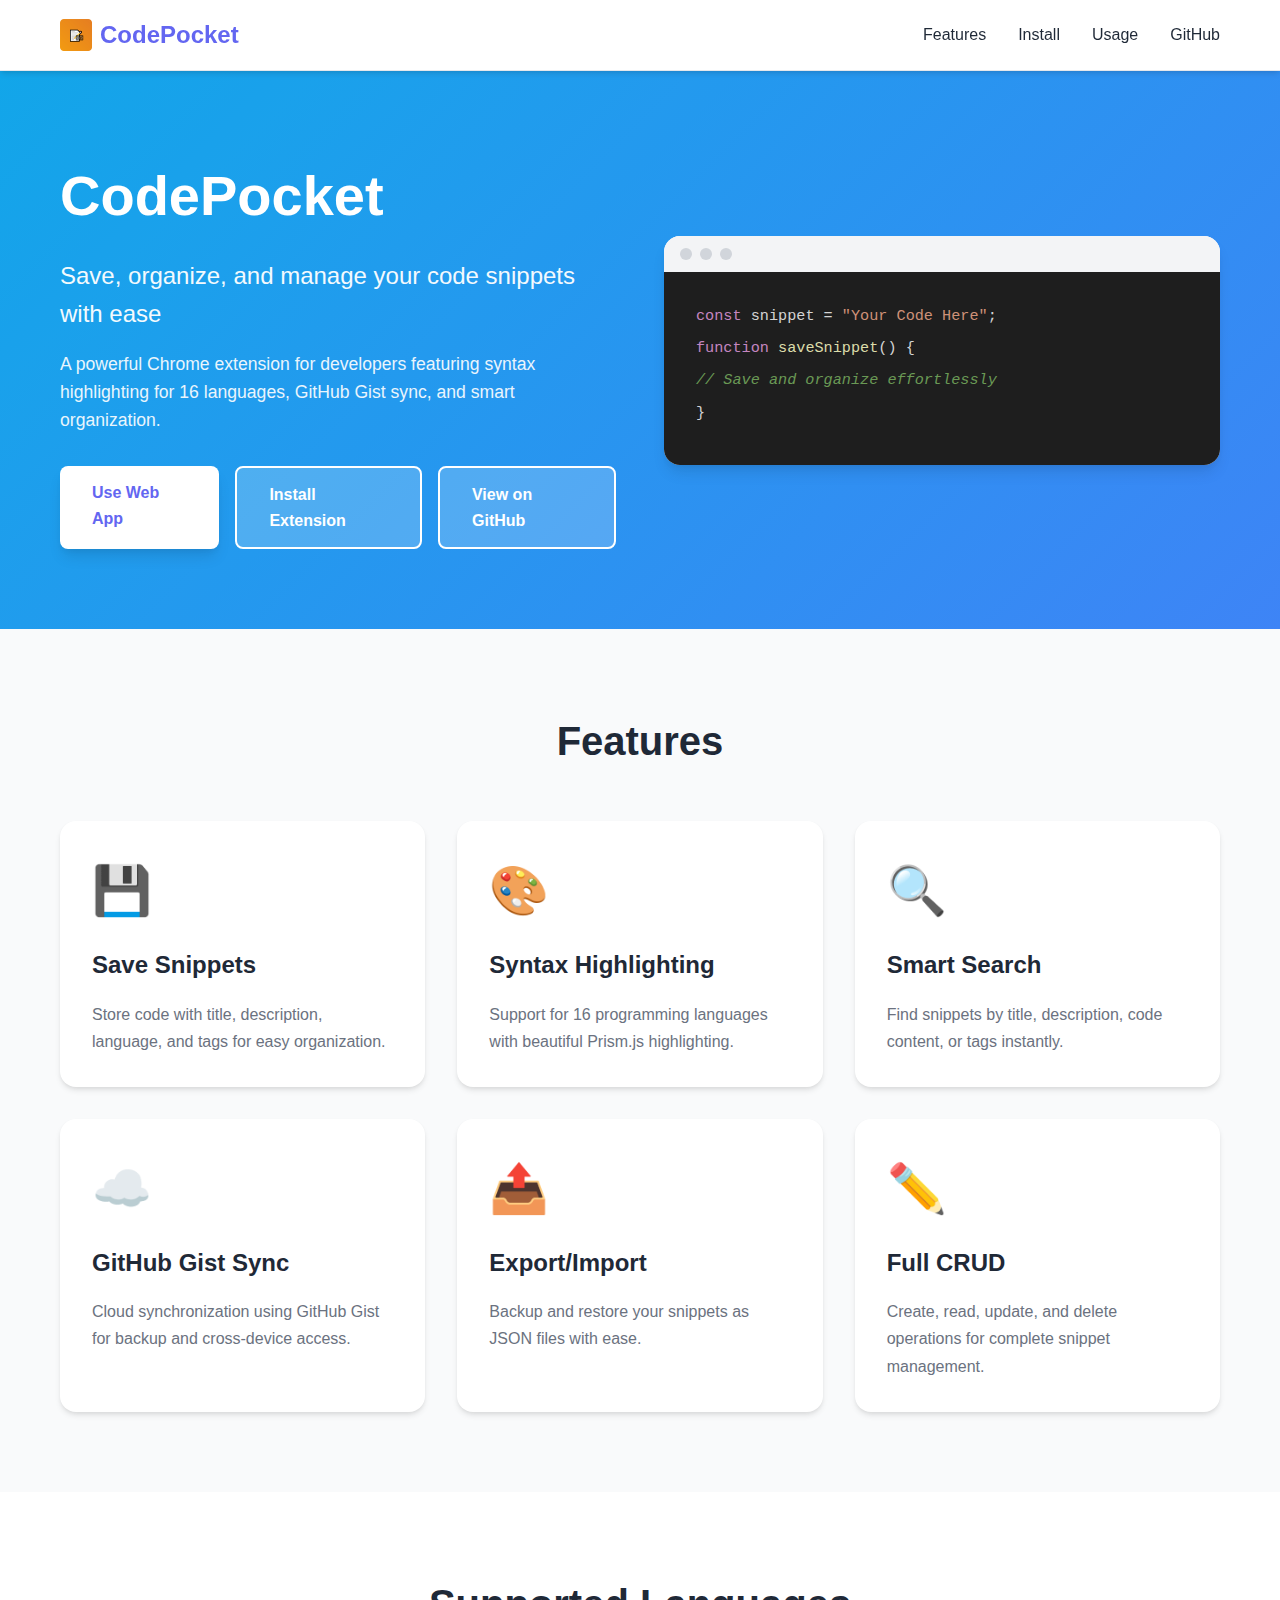
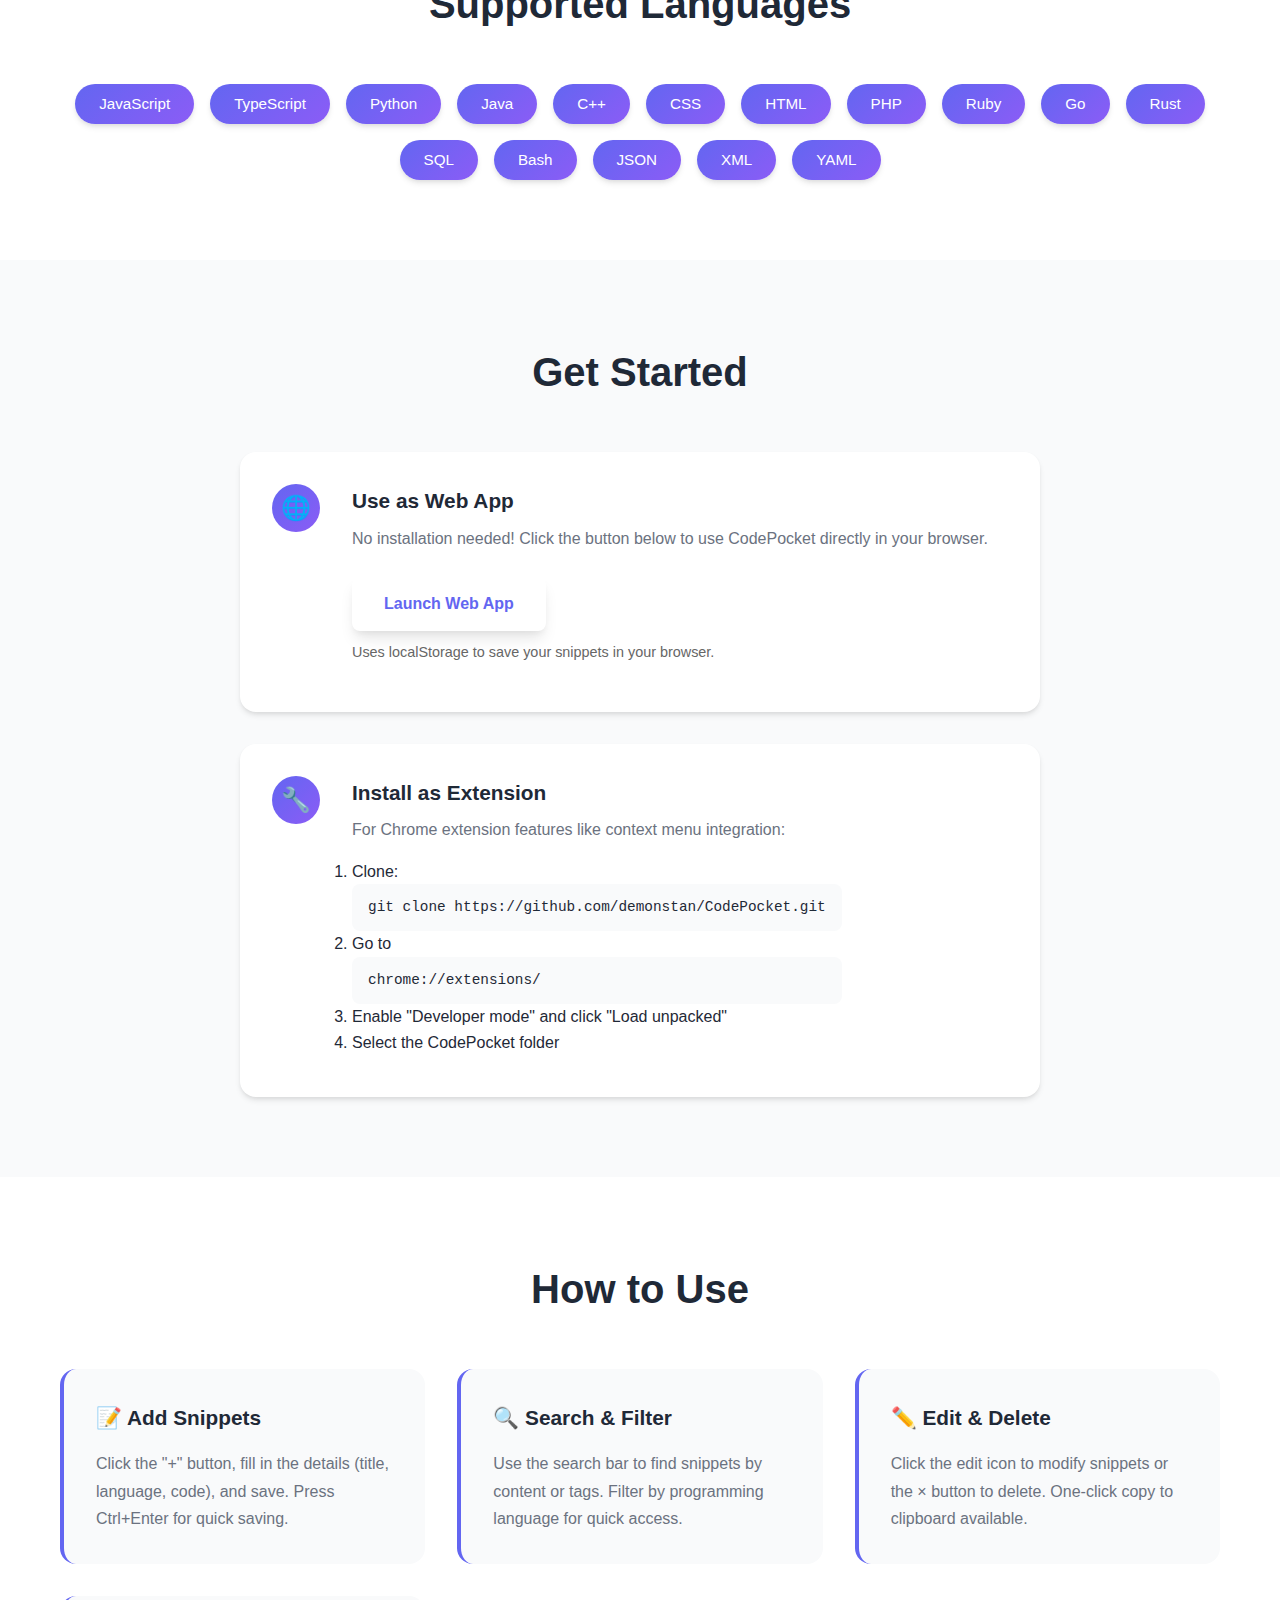
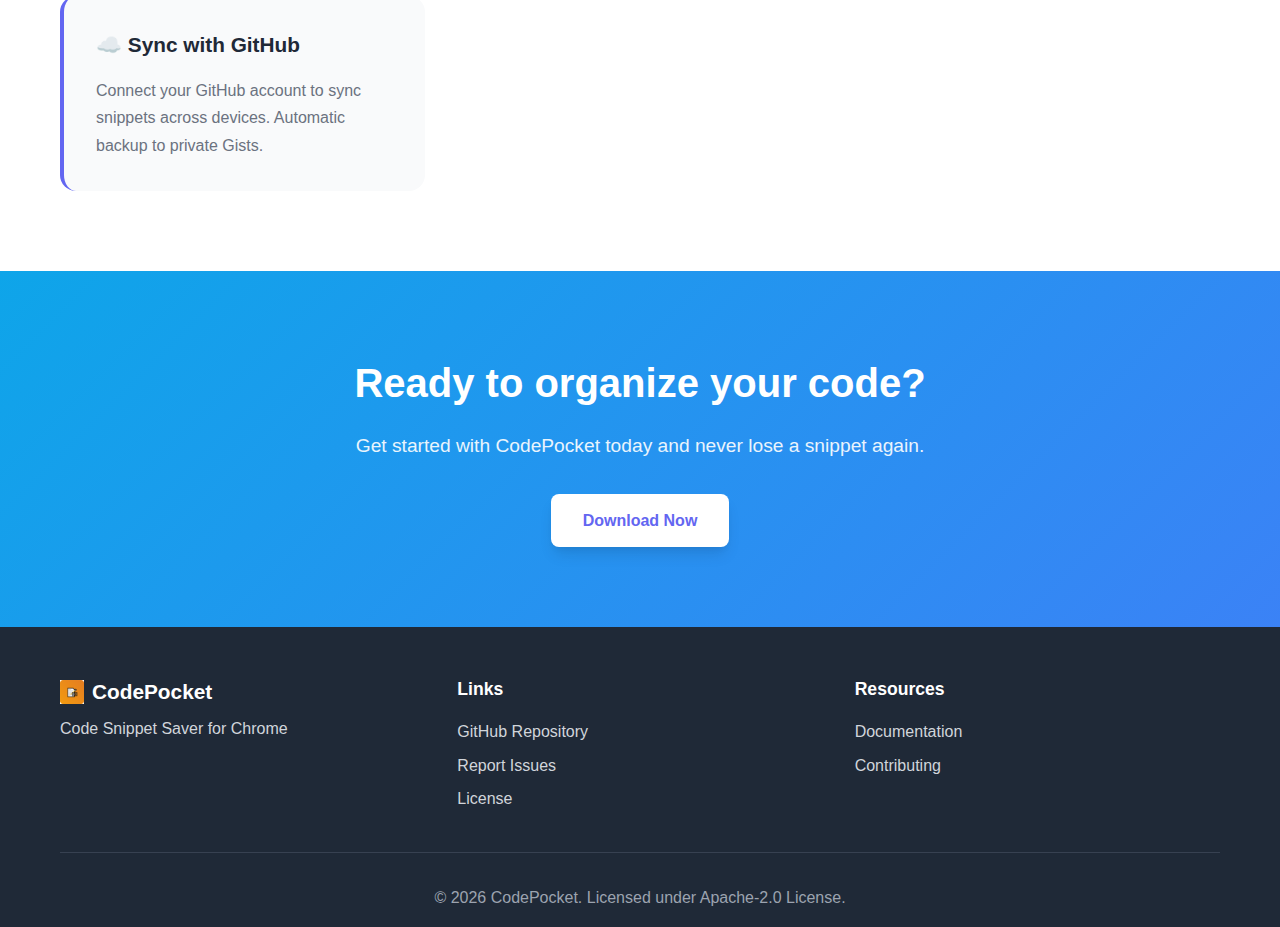
<file: index.html>
<!DOCTYPE html>
<html lang="en">
<head>
    <meta charset="UTF-8">
    <meta name="viewport" content="width=device-width, initial-scale=1.0">
    <meta name="description" content="CodePocket - A powerful Chrome extension for saving, organizing, and managing code snippets with syntax highlighting and GitHub Gist sync.">
    <title>CodePocket - Code Snippet Saver Chrome Extension</title>
    <link rel="stylesheet" href="landing.css">
</head>
<body>
    <nav class="navbar">
        <div class="container">
            <div class="nav-content">
                <div class="logo">
                    <img src="icons/icon128.png" alt="CodePocket" width="32" height="32">
                    <span>CodePocket</span>
                </div>
                <div class="nav-links">
                    <a href="#features">Features</a>
                    <a href="#install">Install</a>
                    <a href="#usage">Usage</a>
                    <a href="https://github.com/demonstan/CodePocket" target="_blank" rel="noopener">GitHub</a>
                </div>
            </div>
        </div>
    </nav>

    <header class="hero">
        <div class="container">
            <div class="hero-content">
                <h1>CodePocket</h1>
                <p class="tagline">Save, organize, and manage your code snippets with ease</p>
                <p class="description">A powerful Chrome extension for developers featuring syntax highlighting for 16 languages, GitHub Gist sync, and smart organization.</p>
                <div class="cta-buttons">
                    <a href="popup.html" class="btn btn-primary">Use Web App</a>
                    <a href="#install" class="btn btn-secondary">Install Extension</a>
                    <a href="https://github.com/demonstan/CodePocket" class="btn btn-secondary" target="_blank" rel="noopener">View on GitHub</a>
                </div>
            </div>
            <div class="hero-image">
                <div class="extension-preview">
                    <div class="preview-header">
                        <span class="preview-dot"></span>
                        <span class="preview-dot"></span>
                        <span class="preview-dot"></span>
                    </div>
                    <div class="preview-content">
                        <div class="code-line"><span class="keyword">const</span> snippet = <span class="string">"Your Code Here"</span>;</div>
                        <div class="code-line"><span class="keyword">function</span> <span class="function">saveSnippet</span>() {</div>
                        <div class="code-line">  <span class="comment">// Save and organize effortlessly</span></div>
                        <div class="code-line">}</div>
                    </div>
                </div>
            </div>
        </div>
    </header>

    <section id="features" class="features">
        <div class="container">
            <h2>Features</h2>
            <div class="features-grid">
                <div class="feature-card">
                    <div class="feature-icon">💾</div>
                    <h3>Save Snippets</h3>
                    <p>Store code with title, description, language, and tags for easy organization.</p>
                </div>
                <div class="feature-card">
                    <div class="feature-icon">🎨</div>
                    <h3>Syntax Highlighting</h3>
                    <p>Support for 16 programming languages with beautiful Prism.js highlighting.</p>
                </div>
                <div class="feature-card">
                    <div class="feature-icon">🔍</div>
                    <h3>Smart Search</h3>
                    <p>Find snippets by title, description, code content, or tags instantly.</p>
                </div>
                <div class="feature-card">
                    <div class="feature-icon">☁️</div>
                    <h3>GitHub Gist Sync</h3>
                    <p>Cloud synchronization using GitHub Gist for backup and cross-device access.</p>
                </div>
                <div class="feature-card">
                    <div class="feature-icon">📤</div>
                    <h3>Export/Import</h3>
                    <p>Backup and restore your snippets as JSON files with ease.</p>
                </div>
                <div class="feature-card">
                    <div class="feature-icon">✏️</div>
                    <h3>Full CRUD</h3>
                    <p>Create, read, update, and delete operations for complete snippet management.</p>
                </div>
            </div>
        </div>
    </section>

    <section class="languages">
        <div class="container">
            <h2>Supported Languages</h2>
            <div class="language-tags">
                <span class="language-tag">JavaScript</span>
                <span class="language-tag">TypeScript</span>
                <span class="language-tag">Python</span>
                <span class="language-tag">Java</span>
                <span class="language-tag">C++</span>
                <span class="language-tag">CSS</span>
                <span class="language-tag">HTML</span>
                <span class="language-tag">PHP</span>
                <span class="language-tag">Ruby</span>
                <span class="language-tag">Go</span>
                <span class="language-tag">Rust</span>
                <span class="language-tag">SQL</span>
                <span class="language-tag">Bash</span>
                <span class="language-tag">JSON</span>
                <span class="language-tag">XML</span>
                <span class="language-tag">YAML</span>
            </div>
        </div>
    </section>

    <section id="install" class="installation">
        <div class="container">
            <h2>Get Started</h2>
            <div class="install-steps">
                <div class="step">
                    <div class="step-number">🌐</div>
                    <div class="step-content">
                        <h3>Use as Web App</h3>
                        <p>No installation needed! Click the button below to use CodePocket directly in your browser.</p>
                        <a href="popup.html" class="btn btn-primary" style="display: inline-block; margin-top: 10px;">Launch Web App</a>
                        <p style="margin-top: 10px; font-size: 0.9em; color: #666;">Uses localStorage to save your snippets in your browser.</p>
                    </div>
                </div>
                <div class="step">
                    <div class="step-number">🔧</div>
                    <div class="step-content">
                        <h3>Install as Extension</h3>
                        <p>For Chrome extension features like context menu integration:</p>
                        <ol style="text-align: left; margin: 10px 0;">
                            <li>Clone: <code>git clone https://github.com/demonstan/CodePocket.git</code></li>
                            <li>Go to <code>chrome://extensions/</code></li>
                            <li>Enable "Developer mode" and click "Load unpacked"</li>
                            <li>Select the CodePocket folder</li>
                        </ol>
                    </div>
                </div>
            </div>
        </div>
    </section>

    <section id="usage" class="usage">
        <div class="container">
            <h2>How to Use</h2>
            <div class="usage-grid">
                <div class="usage-item">
                    <h3>📝 Add Snippets</h3>
                    <p>Click the "+" button, fill in the details (title, language, code), and save. Press Ctrl+Enter for quick saving.</p>
                </div>
                <div class="usage-item">
                    <h3>🔍 Search & Filter</h3>
                    <p>Use the search bar to find snippets by content or tags. Filter by programming language for quick access.</p>
                </div>
                <div class="usage-item">
                    <h3>✏️ Edit & Delete</h3>
                    <p>Click the edit icon to modify snippets or the × button to delete. One-click copy to clipboard available.</p>
                </div>
                <div class="usage-item">
                    <h3>☁️ Sync with GitHub</h3>
                    <p>Connect your GitHub account to sync snippets across devices. Automatic backup to private Gists.</p>
                </div>
            </div>
        </div>
    </section>

    <section class="cta">
        <div class="container">
            <h2>Ready to organize your code?</h2>
            <p>Get started with CodePocket today and never lose a snippet again.</p>
            <a href="https://github.com/demonstan/CodePocket" class="btn btn-primary" target="_blank" rel="noopener">Download Now</a>
        </div>
    </section>

    <footer class="footer">
        <div class="container">
            <div class="footer-content">
                <div class="footer-section">
                    <div class="footer-logo">
                        <img src="icons/icon128.png" alt="CodePocket" width="24" height="24">
                        <span>CodePocket</span>
                    </div>
                    <p>Code Snippet Saver for Chrome</p>
                </div>
                <div class="footer-section">
                    <h4>Links</h4>
                    <ul>
                        <li><a href="https://github.com/demonstan/CodePocket" target="_blank" rel="noopener">GitHub Repository</a></li>
                        <li><a href="https://github.com/demonstan/CodePocket/issues" target="_blank" rel="noopener">Report Issues</a></li>
                        <li><a href="https://github.com/demonstan/CodePocket/blob/main/LICENSE" target="_blank" rel="noopener">License</a></li>
                    </ul>
                </div>
                <div class="footer-section">
                    <h4>Resources</h4>
                    <ul>
                        <li><a href="https://github.com/demonstan/CodePocket/blob/main/readme.md" target="_blank" rel="noopener">Documentation</a></li>
                        <li><a href="https://github.com/demonstan/CodePocket#contributing" target="_blank" rel="noopener">Contributing</a></li>
                    </ul>
                </div>
            </div>
            <div class="footer-bottom">
                <p>&copy; 2026 CodePocket. Licensed under Apache-2.0 License.</p>
            </div>
        </div>
    </footer>
</body>
</html>
</file>
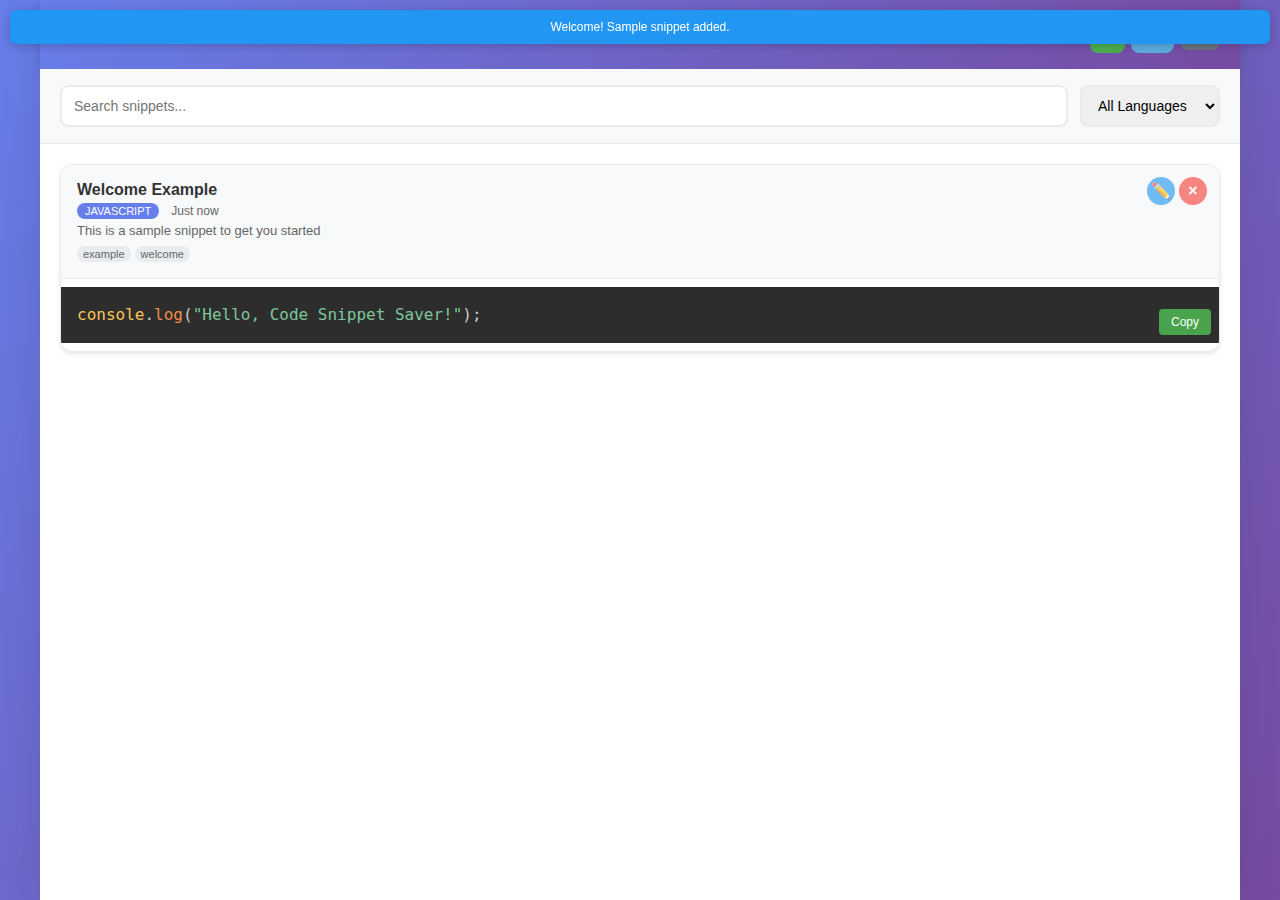
<file: popup.html>
<!DOCTYPE html>
<html lang="en">
<head>
    <meta charset="UTF-8">
    <meta name="viewport" content="width=device-width, initial-scale=1.0">
    <title>Code Snippet Saver</title>
    <link rel="stylesheet" href="popup.css">
    <link rel="stylesheet" href="prism.css">
</head>
<body>
    <div class="container">
        <!-- Header -->
        <header class="header">
            <h1 class="title">
                <span class="icon">
                    <img src="icons/icon128.png" alt="Code snippets" width="24" height="24">
                </span>
                Code Snippets Saver
            </h1>
            <div class="header-actions">
                <button id="addSnippetBtn" class="btn btn-primary" title="Add new snippet">
                    <span class="plus">+</span>
                </button>
                <button id="syncBtn" class="btn btn-sync" title="Sync with GitHub Gist">
                    <span id="syncIcon">☁️</span>
                </button>
                <div class="dropdown">
                    <button id="moreActionsBtn" class="btn btn-secondary dropdown-toggle" title="More actions">
                        ⋯
                    </button>
                    <div id="dropdownMenu" class="dropdown-menu hidden">
                        <button id="autoSyncToggle" class="dropdown-item" title="Toggle auto sync">
                            <span id="autoSyncIcon">🔄</span>
                            <span id="autoSyncText">Auto Sync: ON</span>
                        </button>
                        <button id="importBtn" class="dropdown-item" title="Import snippets">
                            📥 Import
                        </button>
                        <button id="exportBtn" class="dropdown-item" title="Export snippets">
                            📤 Export
                        </button>
                    </div>
                </div>
            </div>
        </header>

        <!-- Search Bar -->
        <div class="search-container">
            <input type="text" id="searchInput" placeholder="Search snippets..." class="search-input">
            <select id="languageFilter" class="language-filter">
                <option value="">All Languages</option>
                <option value="javascript">JavaScript</option>
                <option value="python">Python</option>
                <option value="java">Java</option>
                <option value="cpp">C++</option>
                <option value="css">CSS</option>
                <option value="html">HTML</option>
                <option value="php">PHP</option>
                <option value="ruby">Ruby</option>
                <option value="go">Go</option>
                <option value="rust">Rust</option>
                <option value="typescript">TypeScript</option>
                <option value="sql">SQL</option>
                <option value="bash">Bash</option>
                <option value="json">JSON</option>
                <option value="xml">XML</option>
                <option value="yaml">YAML</option>
            </select>
        </div>

        <!-- Add/Edit Snippet Form -->
        <div id="snippetForm" class="snippet-form hidden">
            <div class="form-row">
                <div class="form-group">
                    <label for="snippetTitle">Title *</label>
                    <input type="text" id="snippetTitle" placeholder="Enter snippet title..." required>
                </div>
            </div>

            <div class="form-row">
                <div class="form-group flex-2">
                    <label for="snippetDescription">Description</label>
                    <input type="text" id="snippetDescription" placeholder="Brief description...">
                </div>
                <div class="form-group flex-1">
                    <label for="snippetLanguage">Language *</label>
                    <select id="snippetLanguage" required>
                        <option value="">Select Language</option>
                        <option value="javascript">JavaScript</option>
                        <option value="python">Python</option>
                        <option value="java">Java</option>
                        <option value="cpp">C++</option>
                        <option value="css">CSS</option>
                        <option value="html">HTML</option>
                        <option value="php">PHP</option>
                        <option value="ruby">Ruby</option>
                        <option value="go">Go</option>
                        <option value="rust">Rust</option>
                        <option value="typescript">TypeScript</option>
                        <option value="sql">SQL</option>
                        <option value="bash">Bash</option>
                        <option value="json">JSON</option>
                        <option value="xml">XML</option>
                        <option value="yaml">YAML</option>
                    </select>
                </div>
            </div>

            <div class="form-row">
                <div class="form-group">
                    <label for="snippetTags">Tags (comma-separated)</label>
                    <input type="text" id="snippetTags" placeholder="react, hooks, state...">
                </div>
            </div>

            <div class="form-row">
                <div class="form-group">
                    <label for="snippetCode">Code *</label>
                    <textarea id="snippetCode" placeholder="Enter your code here..." rows="11" required></textarea>
                </div>
            </div>

            <div class="form-actions">
                <button id="saveSnippetBtn" class="btn btn-primary">Save Snippet</button>
                <button id="cancelBtn" class="btn btn-secondary">Cancel</button>
            </div>
        </div>

        <!-- Snippets List -->
        <div id="snippetsList" class="snippets-list"></div>

        <!-- Empty State -->
        <div id="emptyState" class="empty-state hidden">
            <div class="empty-icon">
                <img src="icons/icon128.png" alt="Code snippets" width="64" height="64">
            </div>
            <h3>No snippets yet</h3>
            <p>Start saving your code snippets by clicking the + button above</p>
        </div>

        <!-- GitHub Sync Modal -->
        <div id="syncModal" class="modal hidden">
            <div class="modal-content">
                <div class="modal-header">
                    <h3>GitHub Gist Sync</h3>
                    <button id="closeSyncModal" class="modal-close">×</button>
                </div>
                <div class="modal-body">
                    <!-- Authentication Section -->
                    <div id="authSection">
                        <div class="auth-info">
                            <h4>🔐 Setup GitHub Authentication</h4>
                            <p>To sync your snippets with GitHub Gist, you need to provide a Personal Access Token.</p>
                            <ol>
                                <li>Go to <a href="https://github.com/settings/tokens" target="_blank">GitHub Token Settings</a></li>
                                <li>Click "Generate new token (classic)"</li>
                                <li>Give it a name like "Code Snippet Saver"</li>
                                <li>Select the <strong>gist</strong> scope</li>
                                <li>Click "Generate token" and copy it</li>
                            </ol>
                        </div>
                        <div class="form-group">
                            <label for="githubToken">GitHub Personal Access Token:</label>
                            <input type="password" id="githubToken" placeholder="ghp_xxxxxxxxxxxxxxxxxxxx">
                        </div>
                        <div class="form-actions">
                            <button id="authenticateBtn" class="btn btn-primary">Authenticate</button>
                        </div>
                    </div>

                    <!-- Sync Status Section -->
                    <div id="syncSection" class="hidden">
                        <div class="sync-status">
                            <div class="status-item">
                                <span class="status-label">Account:</span>
                                <span id="githubUsername" class="status-value">-</span>
                            </div>
                            <div class="status-item">
                                <span class="status-label">Last Sync:</span>
                                <span id="lastSyncTime" class="status-value">Never</span>
                            </div>
                            <div class="status-item">
                                <span class="status-label">Gist:</span>
                                <span id="gistStatus" class="status-value">-</span>
                            </div>
                        </div>
                        <div class="sync-actions">
                            <button id="uploadBtn" class="btn btn-primary">📤 Upload to Gist</button>
                            <button id="downloadBtn" class="btn btn-secondary">📥 Download from Gist</button>
                            <button id="disconnectBtn" class="btn btn-danger">🔓 Disconnect</button>
                        </div>
                    </div>

                    <!-- Sync Progress -->
                    <div id="syncProgress" class="sync-progress hidden">
                        <div class="progress-bar">
                            <div class="progress-fill"></div>
                        </div>
                        <div class="progress-text">Syncing...</div>
                    </div>
                </div>
            </div>
        </div>

        <!-- Modal Overlay -->
        <div id="modalOverlay" class="modal-overlay hidden"></div>
    </div>

    <!-- Hidden file input for import -->
    <input type="file" id="fileInput" accept=".json" style="display: none;">

    <!-- Scripts -->
    <script src="prism.js"></script>
    <script src="gist-sync.js"></script>
    <script src="popup.js"></script>
</body>
</html>
</file>
<file: popup.css>
.search-input, .language-filter {
    padding: 10px 12px;
    border: 2px solid #e9ecef;
    border-radius: 8px;
    font-size: 14px;
    transition: all 0.2s ease;
}

.search-input:hover, .language-filter:hover {
    box-shadow: 0 2px 8px rgba(0,0,0,0.1);
}

.search-input:focus, .language-filter:focus {
    outline: none;
    border-color: #667eea;
}

* {
    margin: 0;
    padding: 0;
    box-sizing: border-box;
}

body {
    font-family: -apple-system, BlinkMacSystemFont, 'Segoe UI', Roboto, sans-serif;
    background: linear-gradient(135deg, #667eea 0%, #764ba2 100%);
    color: #333;
    width: 500px;
    min-width: 500px;
    min-height: 500px;
    max-height: 650px;
    overflow-y: overlay; /* Use overlay scrollbar */
    margin: 0;
    scrollbar-gutter: stable;
}

/* Web app mode - full screen styles */
@media screen and (min-width: 769px) {
    body.web-mode {
        width: 100%;
        min-width: 100%;
        max-width: 100%;
        max-height: 100vh;
        min-height: 100vh;
    }
    
    body.web-mode .container {
        max-width: 1200px;
        margin: 0 auto;
        box-shadow: 0 0 40px rgba(0, 0, 0, 0.1);
    }
}

/* Mobile responsive */
@media screen and (max-width: 768px) {
    body {
        width: 100%;
        min-width: 100%;
        max-width: 100%;
    }
}

.container {
    background: white;
    min-height: 100vh;
    display: flex;
    flex-direction: column;
    width: 100%;
    box-sizing: border-box;
}

.header {
    background: linear-gradient(135deg, #667eea 0%, #764ba2 100%);
    color: white;
    padding: 16px 20px;
    display: flex;
    justify-content: space-between;
    align-items: center;
    box-shadow: 0 2px 10px rgba(0,0,0,0.1);
}

.title {
    font-size: 18px;
    font-weight: 600;
    display: flex;
    align-items: center;
    gap: 8px;
}

.icon {
    font-size: 20px;
}

.header-actions {
    display: flex;
    gap: 6px;
    flex-shrink: 0;
}

.btn {
    border: none;
    border-radius: 8px;
    padding: 8px 12px;
    cursor: pointer;
    font-size: 14px;
    font-weight: 500;
    transition: all 0.2s ease;
    display: flex;
    align-items: center;
    justify-content: center;
    position: relative;
    overflow: hidden;
}

.btn::before {
    content: '';
    position: absolute;
    top: 50%;
    left: 50%;
    width: 0;
    height: 0;
    background: rgba(255, 255, 255, 0.3);
    border-radius: 50%;
    transform: translate(-50%, -50%);
    transition: width 0.3s ease, height 0.3s ease;
}

.btn:active::before {
    width: 300px;
    height: 300px;
}

.btn-primary {
    background: #4CAF50;
    color: white;
}

.btn-primary:hover {
    background: #45a049;
}

.btn-primary.success-animation {
    animation: successPulse 0.6s ease;
}

.btn-secondary {
    background: #6c757d;
    color: white;
    border: 1px solid #6c757d;
    min-width: 80px;
}

.btn-secondary:hover {
    background: #5a6268;
}

.btn-danger {
    background: #ff4757;
    color: white;
}

.btn-danger:hover {
    background: #ff3742;
}

.btn-sync {
    background: #5dade2;
    color: white;
    border: 1px solid #5dade2;
    min-width: 40px;
}

.btn-sync:hover {
    background: #3498db;
    border-color: #3498db;
}

.btn-sync.syncing {
    background: #f39c12;
    border-color: #f39c12;
}

.btn-sync.error {
    background: #e74c3c;
    border-color: #e74c3c;
}

.btn-auto-sync {
    background: #e3f2fd;
    color: #1976d2;
    border: 1px solid #bbdefb;
}

.btn-auto-sync:hover {
    background: #bbdefb;
    color: #0d47a1;
}

.btn-auto-sync.active {
    background: #4caf50;
    color: white;
    border-color: #4caf50;
}

.btn-auto-sync.disabled {
    background: #f5f5f5;
    color: #9e9e9e;
    border-color: #e0e0e0;
    cursor: not-allowed;
}

.plus {
    font-size: 18px;
    font-weight: bold;
}

.search-container {
    padding: 16px 20px;
    background: #f8f9fa;
    border-bottom: 1px solid #e9ecef;
    display: flex;
    gap: 12px;
    flex-wrap: wrap;
    opacity: 1;
}

.search-container.hidden {
    opacity: 0;
    pointer-events: none;
}

.search-input {
    flex: 1;
    min-width: 200px;
}

.language-filter {
    min-width: 140px;
    flex-shrink: 0;
}

.snippet-form {
    padding: 20px;
    background: #f8f9fa;
    border-bottom: 1px solid #e9ecef;
    width: 100%;
    box-sizing: border-box;
}

.form-group {
    margin-bottom: 16px;
    flex: 1;
}

.form-row {
    display: flex;
    gap: 12px;
    align-items: flex-end;
}

.flex-1 {
    flex: 1;
}

.flex-2 {
    flex: 2;
}

.form-group label {
    display: block;
    margin-bottom: 6px;
    font-weight: 500;
    color: #555;
}

.form-group input, .form-group select, .form-group textarea {
    width: 100%;
    padding: 10px 12px;
    border: 2px solid #e9ecef;
    border-radius: 8px;
    font-size: 14px;
    font-family: inherit;
    transition: all 0.2s ease;
}

.form-group input:hover, .form-group select:hover, .form-group textarea:hover {
    box-shadow: 0 2px 8px rgba(0,0,0,0.1);
    transition: all 0.2s ease;
}

.form-group textarea {
    font-family: 'Monaco', 'Menlo', 'Ubuntu Mono', monospace;
    resize: vertical;
    min-height: 120px;
}

.form-group input:focus, .form-group select:focus, .form-group textarea:focus {
    outline: none;
    border-color: #667eea;
}

.form-actions {
    display: flex;
    gap: 12px;
    justify-content: flex-end;
}

.snippets-list {
    flex: 1;
    padding: 20px;
    overflow-y: overlay;
    opacity: 1;
}

.snippets-list.hidden {
    opacity: 0;
}

.snippet-card {
    background: white;
    border: 1px solid #e9ecef;
    border-radius: 12px;
    margin-bottom: 16px;
    overflow: hidden;
    box-shadow: 0 2px 4px rgba(0,0,0,0.1);
    transition: all 0.2s ease;
    position: relative;
    opacity: 1;
}

.snippet-card:hover {
    /* transform: translateY(-2px) scale(1.01); */
    box-shadow: 0 8px 25px rgba(0,0,0,0.15);
}

.snippet-header {
    padding: 16px;
    background: #f8f9fa;
    border-bottom: 1px solid #e9ecef;
}

.snippet-title {
    font-size: 16px;
    font-weight: 600;
    color: #333;
    margin-bottom: 4px;
}

.snippet-meta {
    display: flex;
    align-items: center;
    gap: 12px;
    font-size: 12px;
    color: #666;
}

.language-badge {
    background: #667eea;
    color: white;
    padding: 2px 8px;
    border-radius: 12px;
    font-size: 11px;
    font-weight: 500;
}

.snippet-description {
    color: #666;
    font-size: 13px;
    margin-top: 4px;
}

.snippet-tags {
    margin-top: 8px;
    display: flex;
    flex-wrap: wrap;
    gap: 4px;
}

.tag {
    background: #e9ecef;
    color: #666;
    padding: 2px 6px;
    border-radius: 8px;
    font-size: 11px;
}

.snippet-code {
    position: relative;
}

.snippet-code pre {
    margin: 0;
    padding: 16px;
    background: #2d3748;
    overflow-x: auto;
    font-size: 13px;
    line-height: 1.4;
    max-width: 100%;
    word-wrap: break-word;
}

.snippet-code code {
    font-family: 'Monaco', 'Menlo', 'Ubuntu Mono', monospace;
}

.snippet-actions {
    position: absolute;
    top: 12px;
    right: 12px;
    display: flex;
    gap: 4px;
    opacity: 0.7;
    transition: opacity 0.2s ease;
    z-index: 10;
}

.snippet-card:hover .snippet-actions {
    opacity: 1;
}

.action-btn {
    background: rgba(244, 67, 54, 0.9);
    color: white;
    border: none;
    border-radius: 50%;
    width: 28px;
    height: 28px;
    font-size: 16px;
    font-weight: bold;
    cursor: pointer;
    transition: all 0.2s ease;
    display: flex;
    align-items: center;
    justify-content: center;
    line-height: 1;
    position: relative;
    z-index: 20;
}

.action-btn.edit-btn {
    background: rgba(33, 150, 243, 0.9);
}

.action-btn.edit-btn:hover {
    background: rgba(33, 150, 243, 1);
    transform: scale(1.1);
}

.action-btn:hover {
    background: rgba(244, 67, 54, 1);
    transform: scale(1.1);
}

.copy-btn {
    position: absolute;
    bottom: 8px;
    right: 8px;
    background: rgba(76, 175, 80, 0.9);
    color: white;
    border: none;
    border-radius: 4px;
    padding: 6px 12px;
    font-size: 12px;
    cursor: pointer;
    transition: all 0.2s ease;
}

.copy-btn:hover {
    background: rgba(76, 175, 80, 1);
}

.copy-btn.copied {
    background: rgba(33, 150, 243, 0.9);
}

.empty-state {
    text-align: center;
    padding: 60px 20px;
    color: #666;
    opacity: 0;
    transform: translateY(20px);
    animation: fadeInUp 0.5s ease forwards;
}

.empty-icon {
    font-size: 48px;
    margin-bottom: 16px;
    animation: bounceIn 0.8s ease;
}

.empty-state h3 {
    margin-bottom: 8px;
    color: #333;
}

/* Utility classes */
.hidden {
    display: none !important;
}

/* Custom scrollbar - Hidden */
::-webkit-scrollbar {
    width: 0px;
    background: transparent;
}

::-webkit-scrollbar-track {
    background: transparent;
}

::-webkit-scrollbar-thumb {
    background: transparent;
}

::-webkit-scrollbar-thumb:hover {
    background: transparent;
}

/* Hide scrollbar for Firefox */
* {
    scrollbar-width: none;
}

/* Show scrollbar for input elements */
input, textarea, select {
    scrollbar-width: auto;
}

input::-webkit-scrollbar, textarea::-webkit-scrollbar, select::-webkit-scrollbar {
    width: 8px;
}

input::-webkit-scrollbar-track, textarea::-webkit-scrollbar-track, select::-webkit-scrollbar-track {
    background: #f1f1f1;
    border-radius: 4px;
}

input::-webkit-scrollbar-thumb, textarea::-webkit-scrollbar-thumb, select::-webkit-scrollbar-thumb {
    background: #c1c1c1;
    border-radius: 4px;
}

input::-webkit-scrollbar-thumb:hover, textarea::-webkit-scrollbar-thumb:hover, select::-webkit-scrollbar-thumb:hover {
    background: #a8a8a8;
}

/* Animation for new snippets */
@keyframes fadeInUp {
    from {
        opacity: 0;
        transform: translateY(20px);
    }
    to {
        opacity: 1;
        transform: translateY(0);
    }
}

@keyframes slideInDown {
    from {
        opacity: 0;
        transform: translateY(-30px);
    }
    to {
        opacity: 1;
        transform: translateY(0);
    }
}

@keyframes slideOutUp {
    from {
        opacity: 1;
        transform: translateY(0);
    }
    to {
        opacity: 0;
        transform: translateY(-30px);
    }
}

@keyframes bounceIn {
    0% {
        opacity: 0;
        transform: scale(0.3);
    }
    50% {
        opacity: 1;
        transform: scale(1.05);
    }
    70% {
        transform: scale(0.9);
    }
    100% {
        opacity: 1;
        transform: scale(1);
    }
}

@keyframes formSlideIn {
    from {
        opacity: 0;
        transform: translateY(-20px) scale(0.95);
    }
    to {
        opacity: 1;
        transform: translateY(0) scale(1);
    }
}

@keyframes dropdownSlideIn {
    from {
        opacity: 0;
        transform: translateY(-10px) scale(0.95);
    }
    to {
        opacity: 1;
        transform: translateY(0) scale(1);
    }
}

@keyframes ripple {
    0% {
        transform: scale(0);
        opacity: 1;
    }
    100% {
        transform: scale(4);
        opacity: 0;
    }
}

@keyframes successPulse {
    0% {
        background: #4CAF50;
        transform: scale(1);
    }
    50% {
        background: #45a049;
        transform: scale(1.05);
    }
    100% {
        background: #4CAF50;
        transform: scale(1);
    }
}

@keyframes shimmer {
    0% { background-position: -200px 0; }
    100% { background-position: calc(200px + 100%) 0; }
}

.snippet-card.new {
    animation: fadeInUp 0.3s ease;
}

.btn:active {
    transform: scale(0.98);
}

.btn:focus {
    outline: 2px solid rgba(102, 126, 234, 0.3);
    outline-offset: 2px;
}

/* Loading state for buttons */
.btn.loading {
    position: relative;
    color: transparent;
}

.btn.loading::after {
    content: '';
    position: absolute;
    width: 16px;
    height: 16px;
    margin: auto;
    border: 2px solid transparent;
    border-top-color: currentColor;
    border-radius: 50%;
    animation: spin 1s linear infinite;
    top: 0;
    left: 0;
    right: 0;
    bottom: 0;
}

@keyframes spin {
    0% { transform: rotate(0deg); }
    100% { transform: rotate(360deg); }
}

/* Stagger animation for snippet cards */
.snippet-card:nth-child(1) { animation-delay: 0s; }
.snippet-card:nth-child(2) { animation-delay: 0.1s; }
.snippet-card:nth-child(3) { animation-delay: 0.2s; }
.snippet-card:nth-child(4) { animation-delay: 0.3s; }
.snippet-card:nth-child(5) { animation-delay: 0.4s; }

/* Enhanced form field animations */
.form-group input:focus,
.form-group select:focus,
.form-group textarea:focus {
    border-color: #667eea;
    box-shadow: 0 0 0 3px rgba(102, 126, 234, 0.1);
    animation: focusGlow 0.3s ease;
}

@keyframes focusGlow {
    0% { box-shadow: 0 0 0 0 rgba(102, 126, 234, 0.4); }
    100% { box-shadow: 0 0 0 3px rgba(102, 126, 234, 0.1); }
}

/* Copy button success animation */
.copy-btn.success-copy {
    background: rgba(76, 175, 80, 1) !important;
    animation: successPulse 0.5s ease;
}

/* Responsive adjustments */
@media (max-width: 500px) {
    body {
        width: 500px;
        min-width: 420px;
        max-width: 500px;
    }

    .search-container {
        flex-direction: column;
        padding: 12px 16px;
    }

    .language-filter {
        min-width: unset;
    }

    .header {
        padding: 12px 16px;
    }

    .title {
        font-size: 16px;
    }

    .btn {
        padding: 6px 10px;
        font-size: 13px;
    }
}

/* Ensure minimum dimensions */
.container {
    /* min-width: 420px; */
    width: 100%;
}

/* Prevent layout shifts when switching between views */
.snippet-form.hidden {
    display: none !important;
}

.snippets-list.hidden {
    display: none !important;
}

/* Modal Styles */
.modal {
    position: fixed;
    top: 50%;
    left: 50%;
    transform: translate(-50%, -50%) scale(0.7);
    background: white;
    border-radius: 12px;
    box-shadow: 0 10px 30px rgba(0, 0, 0, 0.3);
    z-index: 10000;
    width: 450px;
    max-width: 90%;
    max-height: 90%;
    overflow-y: auto;
    opacity: 0;
    visibility: hidden;
    transition: all 0.3s cubic-bezier(0.34, 1.56, 0.64, 1);
}

.modal.show {
    opacity: 1;
    visibility: visible;
    transform: translate(-50%, -50%) scale(1);
}

.modal-overlay {
    position: fixed;
    top: 0;
    left: 0;
    width: 100%;
    height: 100%;
    background: rgba(0, 0, 0, 0.5);
    z-index: 9999;
    opacity: 0;
    visibility: hidden;
    transition: opacity 0.3s ease, visibility 0.3s ease;
}

.modal-overlay.show {
    opacity: 1;
    visibility: visible;
}

.modal-header {
    padding: 20px 20px 0;
    display: flex;
    justify-content: space-between;
    align-items: center;
    border-bottom: 1px solid #e9ecef;
    margin-bottom: 20px;
}

.modal-header h3 {
    margin: 0;
    font-size: 18px;
    font-weight: 600;
    color: #333;
}

.modal-close {
    background: none;
    border: none;
    font-size: 24px;
    cursor: pointer;
    color: #666;
    padding: 0;
    width: 30px;
    height: 30px;
    display: flex;
    align-items: center;
    justify-content: center;
    border-radius: 50%;
    transition: all 0.2s ease;
}

.modal-close:hover {
    background: #f0f0f0;
    color: #333;
}

.modal-body {
    padding: 0 20px 20px;
}

.auth-info {
    background: #f8f9fa;
    padding: 16px;
    border-radius: 8px;
    margin-bottom: 20px;
}

.auth-info h4 {
    margin: 0 0 12px;
    color: #333;
    font-size: 16px;
}

.auth-info p {
    margin: 0 0 12px;
    color: #666;
    font-size: 14px;
}

.auth-info ol {
    margin: 0;
    padding-left: 20px;
    color: #666;
    font-size: 14px;
}

.auth-info ol li {
    margin-bottom: 4px;
}

.auth-info a {
    color: #667eea;
    text-decoration: none;
}

.auth-info a:hover {
    text-decoration: underline;
}

.sync-status {
    background: #f8f9fa;
    padding: 16px;
    border-radius: 8px;
    margin-bottom: 20px;
}

.status-item {
    display: flex;
    justify-content: space-between;
    align-items: center;
    margin-bottom: 8px;
}

.status-item:last-child {
    margin-bottom: 0;
}

.status-label {
    font-weight: 500;
    color: #333;
}

.status-value {
    color: #666;
    font-family: 'Monaco', 'Menlo', 'Ubuntu Mono', monospace;
    font-size: 13px;
}

.sync-actions {
    display: flex;
    gap: 12px;
    flex-wrap: wrap;
}

.sync-actions .btn {
    flex: 1;
    min-width: 120px;
}

.sync-progress {
    text-align: center;
    padding: 20px;
}

.progress-bar {
    width: 100%;
    height: 8px;
    background: #e9ecef;
    border-radius: 4px;
    overflow: hidden;
    margin-bottom: 12px;
}

.progress-fill {
    height: 100%;
    background: linear-gradient(135deg, #667eea 0%, #764ba2 100%);
    width: 0%;
    transition: width 0.3s ease;
    animation: progressAnimation 2s ease-in-out infinite;
}

@keyframes progressAnimation {
    0%, 100% { width: 0%; }
    50% { width: 100%; }
}

.progress-text {
    color: #666;
    font-size: 14px;
    font-weight: 500;
}

/* Auto sync button styles - kept for dropdown usage */
.btn-auto-sync {
    background: #e3f2fd;
    color: #1976d2;
    border: 1px solid #bbdefb;
}

.btn-auto-sync:hover {
    background: #bbdefb;
    color: #0d47a1;
}

.btn-auto-sync.active {
    background: #4caf50;
    color: white;
    border-color: #4caf50;
}

.btn-auto-sync.disabled {
    background: #f5f5f5;
    color: #9e9e9e;
    border-color: #e0e0e0;
    cursor: not-allowed;
}

/* Sync button states */
.btn-sync.syncing {
    background: #ff9800;
    color: white;
    animation: pulse 1.5s infinite;
}

.btn-sync.error {
    background: #f44336;
    color: white;
}

@keyframes pulse {
    0% { opacity: 1; }
    50% { opacity: 0.7; }
    100% { opacity: 1; }
}

/* Dropdown Menu Styles */
.dropdown {
    position: relative;
    display: inline-block;
}

.dropdown-toggle {
    min-width: 40px;
    display: flex;
    align-items: center;
    justify-content: center;
}

.dropdown-menu {
    position: absolute;
    top: 100%;
    right: 0;
    background: white;
    border: 1px solid #e9ecef;
    border-radius: 8px;
    box-shadow: 0 4px 12px rgba(0,0,0,0.15);
    min-width: 160px;
    z-index: 1000;
    padding: 4px 0;
    margin-top: 4px;
    opacity: 0;
    transform: translateY(-10px) scale(0.95);
    transition: all 0.3s cubic-bezier(0.4, 0, 0.2, 1);
    pointer-events: none;
    visibility: hidden;
}

.dropdown-menu.show {
    opacity: 1;
    transform: translateY(0) scale(1);
    pointer-events: auto;
    visibility: visible;
}

.dropdown-item {
    width: 100%;
    padding: 8px 16px;
    border: none;
    background: none;
    text-align: left;
    font-size: 14px;
    color: #333;
    cursor: pointer;
    transition: background-color 0.2s ease;
    display: flex;
    align-items: center;
    gap: 8px;
}

.dropdown-item:hover {
    background: #f8f9fa;
}

.dropdown-item:first-child {
    border-top-left-radius: 8px;
    border-top-right-radius: 8px;
}

.dropdown-item:last-child {
    border-bottom-left-radius: 8px;
    border-bottom-right-radius: 8px;
}

/* Auto sync specific styling */
#autoSyncText {
    font-weight: 500;
    transition: color 0.2s ease;
}
</file>
<file: prism.css>
/* PrismJS 1.30.0
https://prismjs.com/download#themes=prism-tomorrow&languages=[base64]&plugins=normalize-whitespace */
code[class*=language-],pre[class*=language-]{color:#ccc;background:0 0;font-family:Consolas,Monaco,'Andale Mono','Ubuntu Mono',monospace;font-size:1em;text-align:left;white-space:pre;word-spacing:normal;word-break:normal;word-wrap:normal;line-height:1.5;-moz-tab-size:4;-o-tab-size:4;tab-size:4;-webkit-hyphens:none;-moz-hyphens:none;-ms-hyphens:none;hyphens:none}pre[class*=language-]{padding:1em;margin:.5em 0;overflow:auto}:not(pre)>code[class*=language-],pre[class*=language-]{background:#2d2d2d}:not(pre)>code[class*=language-]{padding:.1em;border-radius:.3em;white-space:normal}.token.block-comment,.token.cdata,.token.comment,.token.doctype,.token.prolog{color:#999}.token.punctuation{color:#ccc}.token.attr-name,.token.deleted,.token.namespace,.token.tag{color:#e2777a}.token.function-name{color:#6196cc}.token.boolean,.token.function,.token.number{color:#f08d49}.token.class-name,.token.constant,.token.property,.token.symbol{color:#f8c555}.token.atrule,.token.builtin,.token.important,.token.keyword,.token.selector{color:#cc99cd}.token.attr-value,.token.char,.token.regex,.token.string,.token.variable{color:#7ec699}.token.entity,.token.operator,.token.url{color:#67cdcc}.token.bold,.token.important{font-weight:700}.token.italic{font-style:italic}.token.entity{cursor:help}.token.inserted{color:green}
</file>
<file: landing.css>
/* Reset and Base Styles */
* {
    margin: 0;
    padding: 0;
    box-sizing: border-box;
}

:root {
    --primary-color: #6366f1;
    --primary-dark: #4f46e5;
    --secondary-color: #8b5cf6;
    --text-dark: #1f2937;
    --text-light: #6b7280;
    --bg-light: #f9fafb;
    --bg-white: #ffffff;
    --border-color: #e5e7eb;
    --shadow: 0 4px 6px -1px rgba(0, 0, 0, 0.1), 0 2px 4px -1px rgba(0, 0, 0, 0.06);
    --shadow-lg: 0 10px 15px -3px rgba(0, 0, 0, 0.1), 0 4px 6px -2px rgba(0, 0, 0, 0.05);
}

body {
    font-family: -apple-system, BlinkMacSystemFont, 'Segoe UI', Roboto, 'Helvetica Neue', Arial, sans-serif;
    line-height: 1.6;
    color: var(--text-dark);
    background-color: var(--bg-white);
}

.container {
    max-width: 1200px;
    margin: 0 auto;
    padding: 0 20px;
}

/* Navbar */
.navbar {
    background-color: var(--bg-white);
    border-bottom: 1px solid var(--border-color);
    position: sticky;
    top: 0;
    z-index: 100;
    box-shadow: var(--shadow);
}

.nav-content {
    display: flex;
    justify-content: space-between;
    align-items: center;
    padding: 1rem 0;
}

.logo {
    display: flex;
    align-items: center;
    gap: 0.5rem;
    font-size: 1.5rem;
    font-weight: 700;
    color: var(--primary-color);
}

.nav-links {
    display: flex;
    gap: 2rem;
}

.nav-links a {
    color: var(--text-dark);
    text-decoration: none;
    font-weight: 500;
    transition: color 0.3s;
}

.nav-links a:hover {
    color: var(--primary-color);
}

/* Hero Section */
.hero {
    background: linear-gradient(135deg, #0EA5E9 0%, #3B82F6 100%);
    color: white;
    padding: 5rem 0;
    position: relative;
    overflow: hidden;
}

.hero::before {
    content: '';
    position: absolute;
    top: 0;
    left: 0;
    right: 0;
    bottom: 0;
    background: url('data:image/svg+xml,<svg width="60" height="60" xmlns="http://www.w3.org/2000/svg"><rect width="60" height="60" fill="none"/><path d="M0 0h60v60H0z" fill="rgba(255,255,255,0.03)"/></svg>');
    opacity: 0.5;
}

.hero .container {
    position: relative;
    z-index: 1;
    display: grid;
    grid-template-columns: 1fr 1fr;
    gap: 3rem;
    align-items: center;
}

.hero-content h1 {
    font-size: 3.5rem;
    margin-bottom: 1rem;
    font-weight: 800;
}

.tagline {
    font-size: 1.5rem;
    margin-bottom: 1rem;
    opacity: 0.95;
}

.description {
    font-size: 1.1rem;
    margin-bottom: 2rem;
    opacity: 0.9;
}

.cta-buttons {
    display: flex;
    gap: 1rem;
}

.btn {
    display: inline-block;
    padding: 0.875rem 2rem;
    border-radius: 0.5rem;
    font-weight: 600;
    text-decoration: none;
    transition: all 0.3s;
    border: none;
    cursor: pointer;
    font-size: 1rem;
}

.btn-primary {
    background-color: white;
    color: var(--primary-color);
    box-shadow: var(--shadow-lg);
}

.btn-primary:hover {
    transform: translateY(-2px);
    box-shadow: 0 20px 25px -5px rgba(0, 0, 0, 0.1), 0 10px 10px -5px rgba(0, 0, 0, 0.04);
}

.btn-secondary {
    background-color: rgba(255, 255, 255, 0.2);
    color: white;
    border: 2px solid white;
}

.btn-secondary:hover {
    background-color: rgba(255, 255, 255, 0.3);
    transform: translateY(-2px);
}

/* Extension Preview */
.extension-preview {
    background-color: rgba(255, 255, 255, 0.95);
    border-radius: 1rem;
    overflow: hidden;
    box-shadow: var(--shadow-lg);
}

.preview-header {
    background-color: #f3f4f6;
    padding: 0.75rem 1rem;
    display: flex;
    gap: 0.5rem;
}

.preview-dot {
    width: 12px;
    height: 12px;
    border-radius: 50%;
    background-color: #d1d5db;
}

.preview-content {
    padding: 2rem;
    font-family: 'Courier New', monospace;
    font-size: 0.95rem;
    color: var(--text-dark);
    background-color: #1e1e1e;
    color: #d4d4d4;
}

.code-line {
    margin-bottom: 0.5rem;
}

.keyword {
    color: #c586c0;
}

.string {
    color: #ce9178;
}

.function {
    color: #dcdcaa;
}

.comment {
    color: #6a9955;
    font-style: italic;
}

/* Features Section */
.features {
    padding: 5rem 0;
    background-color: var(--bg-light);
}

.features h2 {
    text-align: center;
    font-size: 2.5rem;
    margin-bottom: 3rem;
    color: var(--text-dark);
}

.features-grid {
    display: grid;
    grid-template-columns: repeat(auto-fit, minmax(300px, 1fr));
    gap: 2rem;
}

.feature-card {
    background-color: white;
    padding: 2rem;
    border-radius: 1rem;
    box-shadow: var(--shadow);
    transition: transform 0.3s, box-shadow 0.3s;
}

.feature-card:hover {
    transform: translateY(-5px);
    box-shadow: var(--shadow-lg);
}

.feature-icon {
    font-size: 3rem;
    margin-bottom: 1rem;
}

.feature-card h3 {
    font-size: 1.5rem;
    margin-bottom: 1rem;
    color: var(--text-dark);
}

.feature-card p {
    color: var(--text-light);
    line-height: 1.7;
}

/* Languages Section */
.languages {
    padding: 5rem 0;
    background-color: white;
}

.languages h2 {
    text-align: center;
    font-size: 2.5rem;
    margin-bottom: 3rem;
    color: var(--text-dark);
}

.language-tags {
    display: flex;
    flex-wrap: wrap;
    gap: 1rem;
    justify-content: center;
}

.language-tag {
    background: linear-gradient(135deg, var(--primary-color), var(--secondary-color));
    color: white;
    padding: 0.5rem 1.5rem;
    border-radius: 2rem;
    font-weight: 500;
    font-size: 0.95rem;
    box-shadow: var(--shadow);
    transition: transform 0.3s;
}

.language-tag:hover {
    transform: scale(1.05);
}

/* Installation Section */
.installation {
    padding: 5rem 0;
    background-color: var(--bg-light);
}

.installation h2 {
    text-align: center;
    font-size: 2.5rem;
    margin-bottom: 3rem;
    color: var(--text-dark);
}

.install-steps {
    display: flex;
    flex-direction: column;
    gap: 2rem;
    max-width: 800px;
    margin: 0 auto;
}

.step {
    display: flex;
    gap: 2rem;
    background-color: white;
    padding: 2rem;
    border-radius: 1rem;
    box-shadow: var(--shadow);
    align-items: flex-start;
}

.step-number {
    background: linear-gradient(135deg, var(--primary-color), var(--secondary-color));
    color: white;
    width: 3rem;
    height: 3rem;
    border-radius: 50%;
    display: flex;
    align-items: center;
    justify-content: center;
    font-size: 1.5rem;
    font-weight: 700;
    flex-shrink: 0;
}

.step-content h3 {
    font-size: 1.3rem;
    margin-bottom: 0.5rem;
    color: var(--text-dark);
}

.step-content p {
    color: var(--text-light);
    margin-bottom: 1rem;
}

.step-content code {
    background-color: var(--bg-light);
    padding: 0.75rem 1rem;
    border-radius: 0.5rem;
    display: block;
    font-family: 'Courier New', monospace;
    font-size: 0.9rem;
    color: var(--text-dark);
    overflow-x: auto;
}

/* Usage Section */
.usage {
    padding: 5rem 0;
    background-color: white;
}

.usage h2 {
    text-align: center;
    font-size: 2.5rem;
    margin-bottom: 3rem;
    color: var(--text-dark);
}

.usage-grid {
    display: grid;
    grid-template-columns: repeat(auto-fit, minmax(280px, 1fr));
    gap: 2rem;
}

.usage-item {
    background-color: var(--bg-light);
    padding: 2rem;
    border-radius: 1rem;
    border-left: 4px solid var(--primary-color);
}

.usage-item h3 {
    font-size: 1.3rem;
    margin-bottom: 1rem;
    color: var(--text-dark);
}

.usage-item p {
    color: var(--text-light);
    line-height: 1.7;
}

/* CTA Section */
.cta {
    padding: 5rem 0;
    background: linear-gradient(135deg, #0EA5E9 0%, #3B82F6 100%);
    color: white;
    text-align: center;
}

.cta h2 {
    font-size: 2.5rem;
    margin-bottom: 1rem;
}

.cta p {
    font-size: 1.2rem;
    margin-bottom: 2rem;
    opacity: 0.9;
}

.cta .btn-primary {
    background-color: white;
    color: var(--primary-color);
}

/* Footer */
.footer {
    background-color: var(--text-dark);
    color: #d1d5db;
    padding: 3rem 0 1rem;
}

.footer-content {
    display: grid;
    grid-template-columns: repeat(auto-fit, minmax(250px, 1fr));
    gap: 2rem;
    margin-bottom: 2rem;
}

.footer-section h4 {
    color: white;
    margin-bottom: 1rem;
    font-size: 1.1rem;
}

.footer-logo {
    display: flex;
    align-items: center;
    gap: 0.5rem;
    font-size: 1.3rem;
    font-weight: 700;
    color: white;
    margin-bottom: 0.5rem;
}

.footer-section ul {
    list-style: none;
}

.footer-section ul li {
    margin-bottom: 0.5rem;
}

.footer-section a {
    color: #d1d5db;
    text-decoration: none;
    transition: color 0.3s;
}

.footer-section a:hover {
    color: var(--primary-color);
}

.footer-bottom {
    padding-top: 2rem;
    border-top: 1px solid #374151;
    text-align: center;
    color: #9ca3af;
}

/* Responsive Design */
@media (max-width: 768px) {
    .hero .container {
        grid-template-columns: 1fr;
    }

    .hero-content h1 {
        font-size: 2.5rem;
    }

    .tagline {
        font-size: 1.2rem;
    }

    .nav-links {
        gap: 1rem;
    }

    .features-grid,
    .usage-grid {
        grid-template-columns: 1fr;
    }

    .cta-buttons {
        flex-direction: column;
    }

    .btn {
        width: 100%;
        text-align: center;
    }
}

@media (max-width: 480px) {
    .hero-content h1 {
        font-size: 2rem;
    }

    .nav-links {
        display: none;
    }

    .features h2,
    .languages h2,
    .installation h2,
    .usage h2,
    .cta h2 {
        font-size: 2rem;
    }
}
</file>
